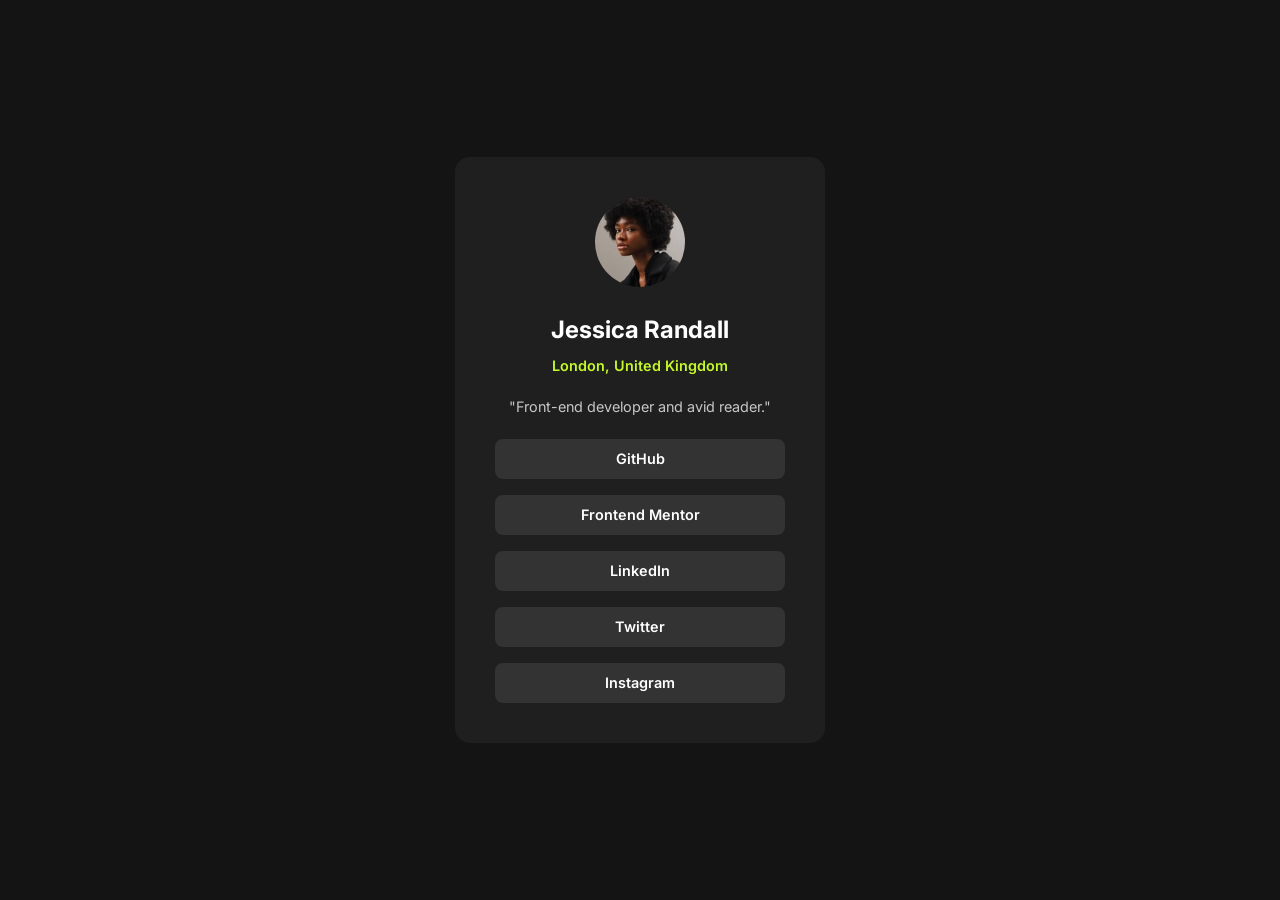
<file: social-links-profile-main/index.html>
<!DOCTYPE html>
<html lang="en">
<head>
  <meta charset="UTF-8">
  <meta name="viewport" content="width=device-width, initial-scale=1.0">
  <link rel="icon" type="image/png" sizes="32x32" href="./assets/images/favicon-32x32.png">
  <link rel="stylesheet" href="style.css">
  <title>Frontend Mentor | Social links profile</title>
 
</head>
<body>
  <main id="card">

    <div class="avatar">
      <img src="assets/images/avatar-jessica.jpeg" alt="Profile picture of Jessica Randall">
    </div>

    <article class="info">
      <h1> Jessica Randall </h1>
      <h2> London, United Kingdom </h2>
      <p> "Front-end developer and avid reader." </p>
    </article>

    <nav class="social-links-container"> 
      <ul class="social-links">
        <li> <a href="#"> GitHub </a> </li>
        <li> <a href="#"> Frontend Mentor </a> </li>
        <li> <a href="#"> LinkedIn </a> </li>
        <li> <a href="#"> Twitter </a> </li>
        <li> <a href="#"> Instagram </a> </li>
      </ul>
    </nav>

  </main>
</body>
</html>
</file>
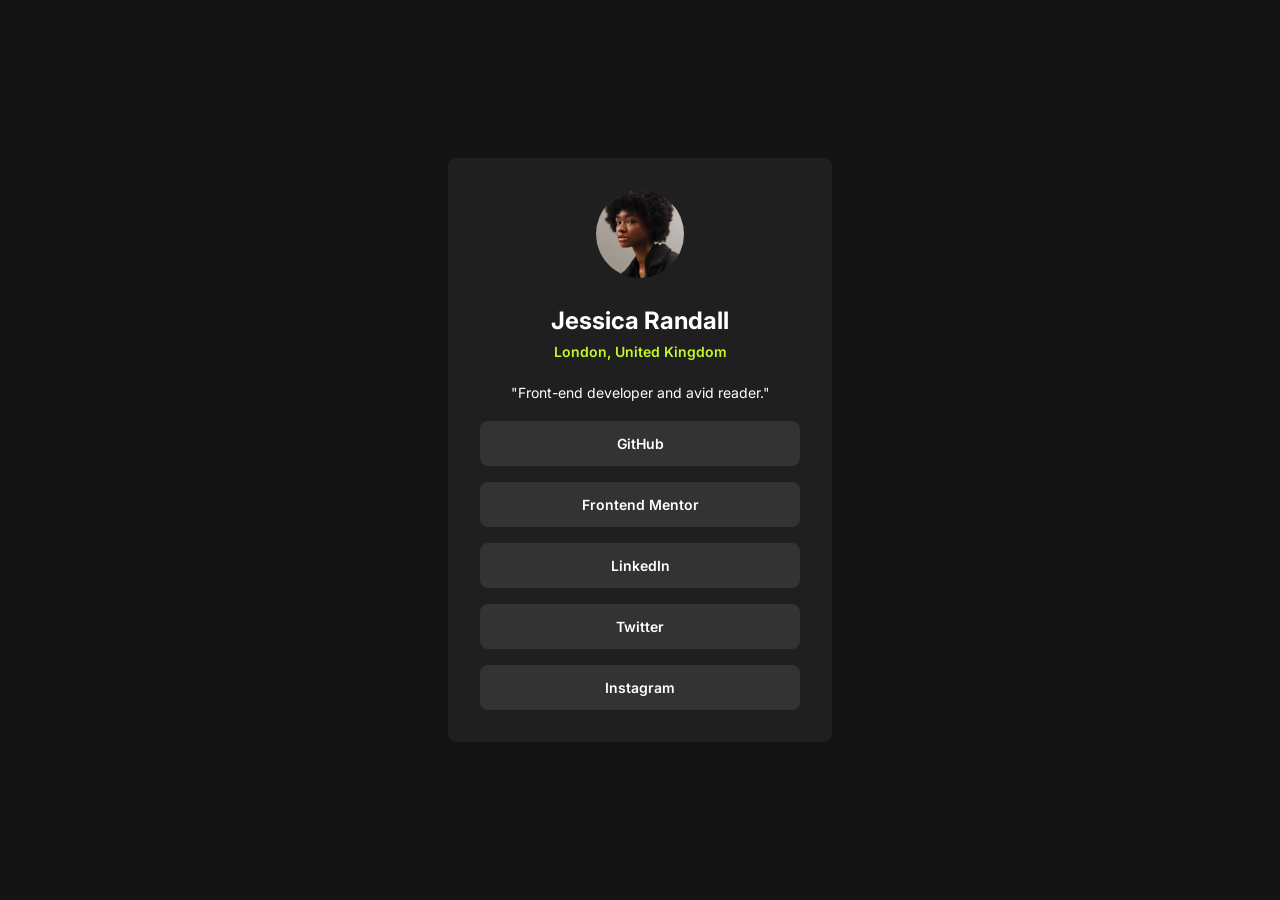
<file: social-links-profile-main/social-links-profile-main/index.html>
<!DOCTYPE html>
<html lang="en">
<head>
  <meta charset="UTF-8">
  <meta name="viewport" content="width=device-width, initial-scale=1.0">

  <link rel="icon" type="image/png" sizes="32x32" href="./assets/images/favicon-32x32.png">
  <link rel="stylesheet" href="style.css">

  <title>Frontend Mentor | Social links profile</title>
 
</head>
<body>
  <div id="container">

    <div class="avatar">
      <img src="assets/images/avatar-jessica.jpeg">
    </div>

    <div class="info">
      <h1> Jessica Randall </h1>
      <h2> London, United Kingdom </h2>
      <p> "Front-end developer and avid reader." </p>
    </div>

    <div class="social-links-container"> 
      <ul class="social-links">
        <li> <a href="#"> GitHub </a> </li>
        <li> <a href="#"> Frontend Mentor </a> </li>
        <li> <a href="#"> LinkedIn </a> </li>
        <li> <a href="#"> Twitter </a> </li>
        <li> <a href="#"> Instagram </a> </li>
      </ul>
    </div>

  </div>
</body>
</html>
</file>
<file: social-links-profile-main/style.css>
@import url('https://fonts.googleapis.com/css2?family=Inter:wght@100..900&display=swap');

* {
    padding: 0;
    margin: 0;
    box-sizing: border-box;
}

:root {
    --Green: hsl(75, 94%, 57%);
    --Grey: hsl(0, 0%, 20%);
    --Dark_grey: hsl(0, 0%, 12%);
    --Black: hsl(0, 0%, 8%);
}

body {
    display: flex;
    align-items: center;
    justify-content: center;
    min-height: 100vh;
    background: var(--Black);

    font-family: "Inter", system-ui;
}

/*card container*/
#card {
    max-width: 370px;
    width: 100%;
    padding: 2.5em;
    border-radius: 15px;
    background: var(--Dark_grey);

    text-align: center;
    color: white;
}

/*avatar*/
.avatar img {
    width: 90px;
    height: 90px;
    border-radius: 50%;
}

/*info*/
.info {
    margin: 1.5rem 0;
}

.info h1 {
    margin-bottom: 0.8rem;

    font-size: 1.5rem;
    font-weight: 700; 
}
.info h2 {
    margin-bottom: 1.5rem;

    color: var(--Green);
    font-size: 0.9rem;
    font-weight: 600;
}  
.info p {
    font-size: 0.9rem;
    opacity: 0.75;
}

/*links*/
.social-links {
    list-style: none;
    display: flex;
    flex-direction: column;
    gap: 1rem;
}

.social-links li a {
    display: block;
    border-radius: 8px;
    padding: 0.8em;
    background: var(--Grey);

    text-decoration: none;
    color: white;
    font-size: 0.9rem;
    font-weight: 600;
}

.social-links li a:hover {
    background: var(--Green);
    cursor: pointer;
    color: var(--Black)
}

/*responsive*/
@media screen and (max-width: 430px) {
#card {
    margin-top: 2rem;
    width: 90%;
}
}
</file>
<file: social-links-profile-main/social-links-profile-main/style.css>
@import url('https://fonts.googleapis.com/css2?family=Inter:wght@100..900&display=swap');

* {
    padding: 0;
    margin: 0;
    box-sizing: border-box;
}

:root {
    --Green: hsl(75, 94%, 57%);
    --Grey: hsl(0, 0%, 20%);
    --Dark_grey: hsl(0, 0%, 12%);
    --Black: hsl(0, 0%, 8%);
}

body {
    display: flex;
    align-items: center;
    justify-content: center;

    min-height: 100vh;
    background: var(--Black);

    font-family: "Inter", system-ui;
}

#container {
    width: 384px;
    padding: 32px 32px 16px;
    border-radius: 8px;
    background: var(--Dark_grey);

    text-align: center;
    color: white;
}

.avatar img {
    width: 88px;
    height: 88px;
    border-radius: 50%;
}

.info h1 {
    margin-top: 24px;

    font-size: 24px;
    font-weight: 700; 
}

.info h2 {
    margin-top: 8px;

    font-size: 14px;
    font-weight: 600;
    color: var(--Green);
}

.info p {
    margin-top: 24px;

    font-size: 14px;
    font-weight: 400; 
}
.social-links-container {
    margin-top: 20px;
}

.social-links li {
    list-style-type: none;
    margin: 16px 0;
}

.social-links li a {
    width: 320px;
    height: 45px;
    border-radius: 8px;
    background: var(--Grey);
    
    display: flex;
    flex-direction: column;
    justify-content: center;

    text-decoration: none;
    color: white;
    font-size: 14px;
    font-weight: 600;
}

.social-links li a:hover {
    background: var(--Green);
    cursor: pointer;
    color: var(--Black)
}
</file>
